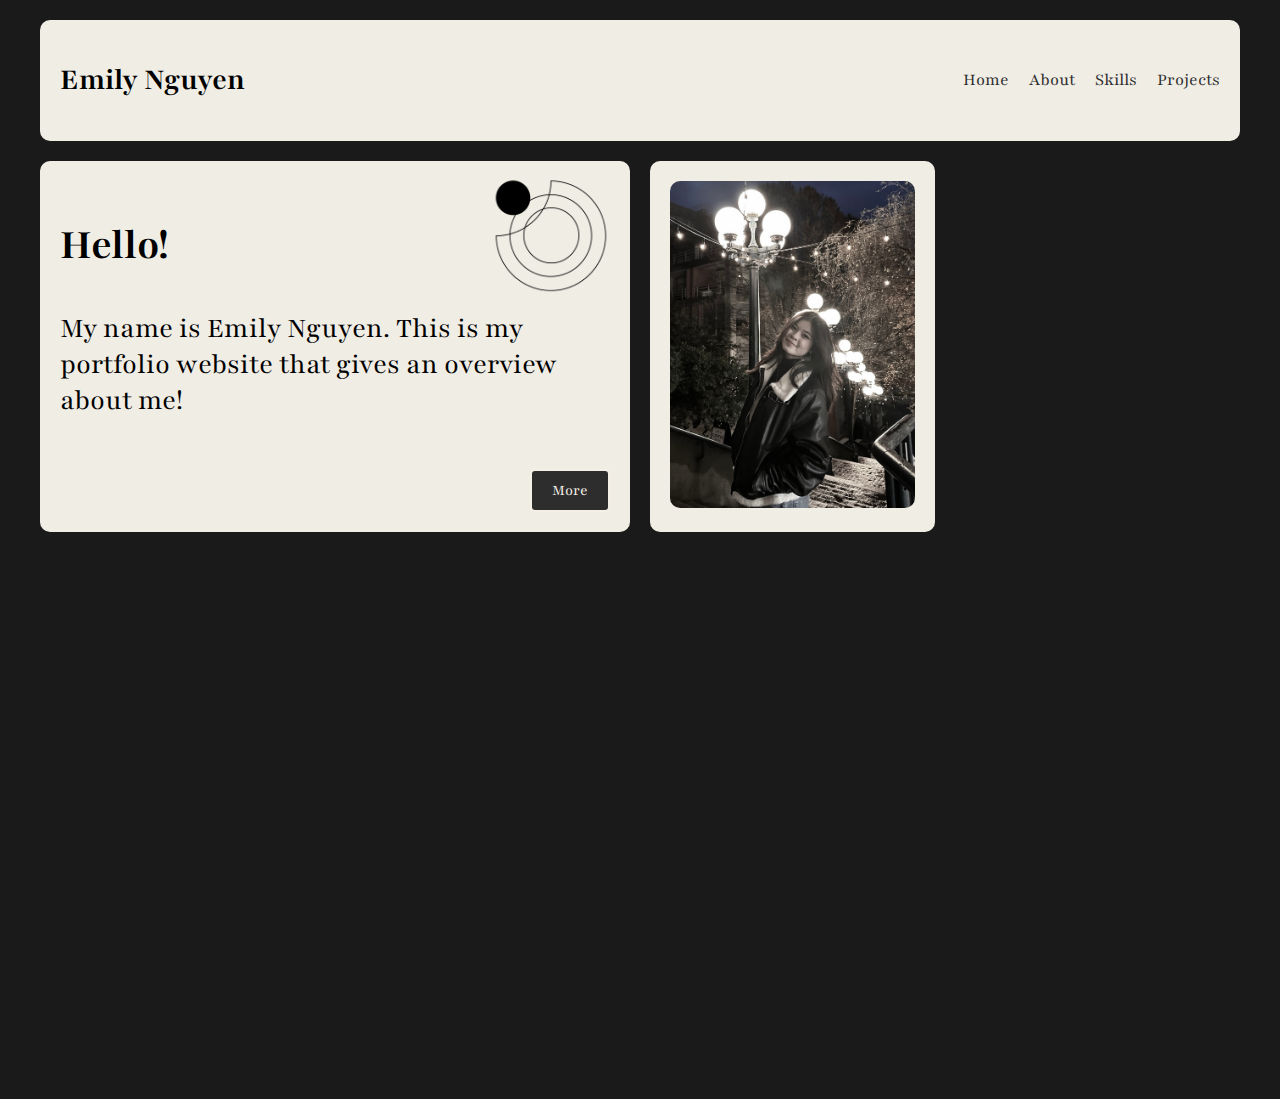
<file: index.html>
<!DOCTYPE html>
<html lang="en">
<head>
    <meta charset="UTF-8">
    <meta name="viewport" content="width=device-width, initial-scale=1.0">
    <title>Emily Nguyen - Portfolio</title>
    <link rel="stylesheet" href="style.css">
</head>
<body>
    <div class="container">
        <!-- Header Section -->
        <header class="header box">
            <h1>Emily Nguyen</h1>
            <nav class="header-nav">
                <a href="index.html">Home</a>
                <a href="about.html" target="_blank">About</a>
                <a href="skills.html" target="_blank">Skills</a>
                <div class="dropdown">
                    <a href="#" class="dropdown-toggle">Projects</a>
                    <div class="dropdown-menu">
                        <a href="ttt.html" target="_blank">Tic-Tac-Toe</a>
                        <a href="hangman.html" target="_blank">Hangman</a>
                    </div>
                </div>
            </nav>
        </header>
        

        <!-- Main Content Section (Grid) -->
        <div class="grid">
            <!-- Introduction Box-->
            <div class="box introduction">
                <h2>Hello!</h2>
                <img src="./circles 2.png" alt="circles icon" class="intro-icon">
                
                <p>My name is Emily Nguyen. This is my portfolio website that gives an overview about me!</p>
                <br>
                <button class="about-me-button" onclick="location.href='about.html'" target="_blank">More</button>
            </div>

            <!-- Profile Picture Box -->
            <div class="box profile">
                <img src="./profile1.jpeg" alt="Profile Picture" class="profile img">
            </div>


            <!-- One-liner Box -->
            <div class="box oneliner">
                <br>
                <h2>"I'm a CSUF computer science major who loves solving problems, building things, and experimenting with hardware."</h2>
                <img src="./sparkle.png" alt="flower icon" class="oneliner-icon">

            </div>

            <!-- Projects Box -->
            <div class="box large projects">
                <h2>Projects</h2>
                <div class="carousel">
                    <div class="carousel-videos">
                        <video autoplay muted loop playsinline>
                            <source src="/ttt/tic-tac-toe example.mp4" type="video/mp4">
                        </video>
                        <video autoplay muted loop>
                            <source src="/hangman/hangman example.mp4" type="video/mp4">
                        </video>
                    </div>
                    <button class="arrow left" id="prev">&lt;</button>
                    <button class="arrow right" id="next">&gt;</button>
                </div>
                <br>
                <br>
            </div>
            


            <!-- Experience Box -->
            <div class="box experience">
                <h2>Experience</h2>
                <img src="./sparkle.png" alt="flower icon" class="experience-icon">
                <ul>
                    <li><strong>ASML Software Development Intern (2023)</strong></li>
                    <li><strong>ASML Software Development Intern (2024)</strong></li>
                </ul>
            </div>

            <!-- Contact Info Box -->
            <div class="box small contact">
                    <span style="font-family: 'Playfair', serif; font-weight: 300; font-size: 20px;">Have any questions?</span>
                <br>
                <br>
                <h2>
                    Contact
                    <span style="font-family: 'Cormorant', serif; font-style: italic; font-weight: 300;">me</span>
                </h2>
                <div class="contact-arrow" id="openModal"></button>
                    <svg xmlns="http://www.w3.org/2000/svg" viewBox="0 0 24 24" width="24" height="24" fill="#F5F0E6">
                        <path d="M13.293 4.707a1 1 0 011.414 0l6 6a1 1 0 010 1.414l-6 6a1 1 0 01-1.414-1.414L17.586 12H4a1 1 0 110-2h13.586l-4.293-4.293a1 1 0 010-1.414z"></path>
                    </svg>
                </div>
            </div>
            <div id="contactModal" class="modal">
                <div class="modal-content">
                        <form id="contactForm"></form>
                        <span class="close">&times;</span>
                        <label for="phone">Phone Number: 442-222-0822</label>
                        <br>

                        <a href="https://www.linkedin.com/in/emily-nguyen-2786b7322/" target="_blank">LinkedIn</a>
                        <br>
                        <br>
                        <a href="https://github.com/enguyen0401" target="_blank">GitHub</a>
                        <br>
                        <br>
                        <label for="email">Email: enguyen0401@gmail.com</label>
                        <br>
                        
                        <!-- User Question Form -->
                        <label for="question">Your Question/Comment:</label>
                        <textarea id="question" name="question" rows="5" placeholder=" Enter your message here..." required></textarea>
                        <button type="submit">Submit</button> 
                    </form>
                </div>
            </div>
        </div>
    </div>

    <script src="script.js"></script>
</body>
</html>
</file>
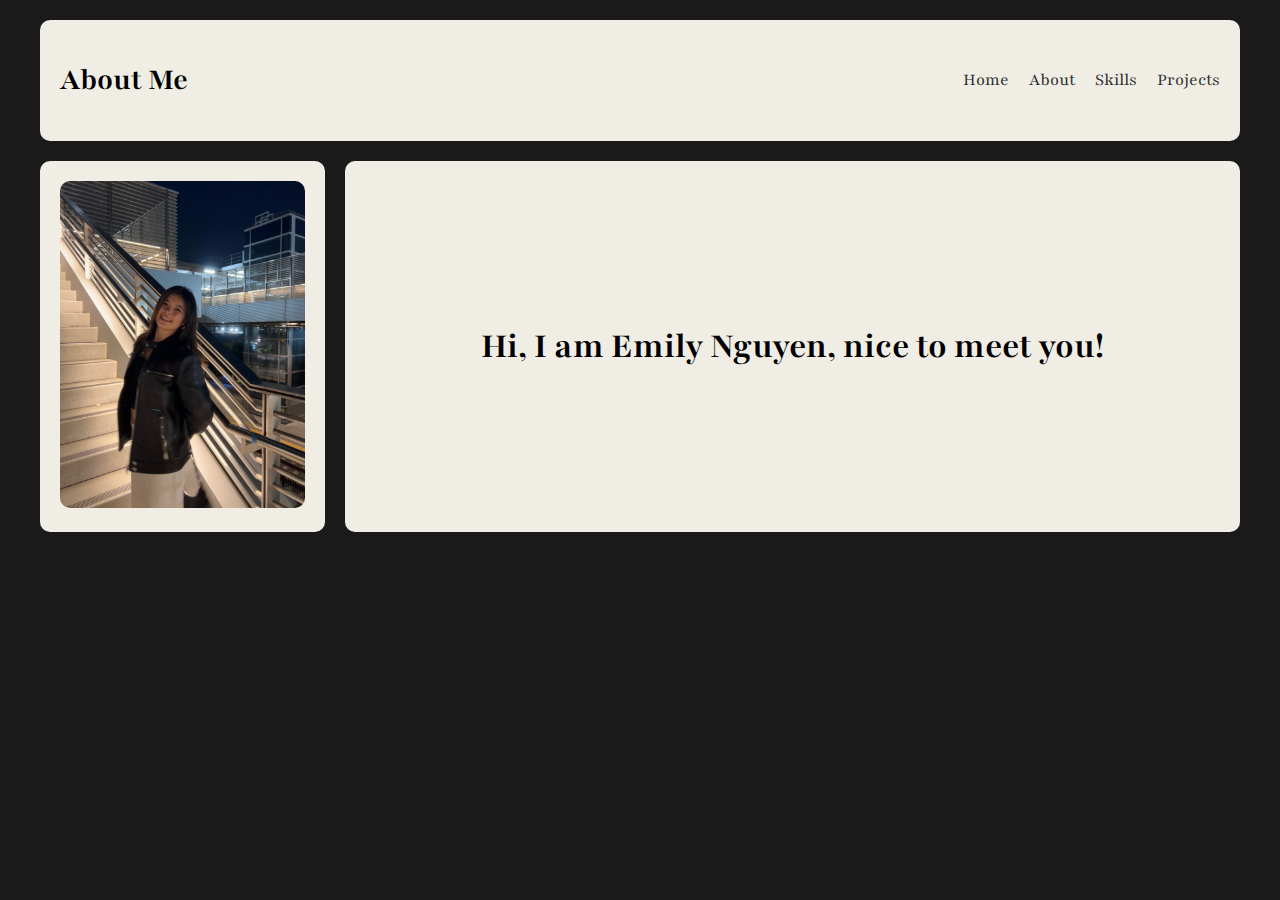
<file: about.html>
<!DOCTYPE html>
<html lang="en">
<head>
    <meta charset="UTF-8">
    <meta name="viewport" content="width=device-width, initial-scale=1.0">
    <title>About Me</title>
    <link rel="stylesheet" href="style.css">
</head>
<body>
    <div class="container">
        <!-- Header Section -->
        <header class="header box">
            <h1>About Me</h1>
            <nav class="header-nav">
                <a href="index.html" target="_blank">Home</a>
                <a href="about.html">About</a>
                <a href="skills.html"target="_blank">Skills</a>
                <div class="dropdown">
                    <a href="#" class="dropdown-toggle">Projects</a>
                    <div class="dropdown-menu">
                        <a href="ttt.html" target="_blank">Tic-Tac-Toe</a>
                        <a href="hangman.html" target="_blank">Hangman</a>
                    </div>
                </div>
            </nav>
        </header>

        <div class="grid">
            <!-- Profile Picture Box -->
            <div class="box profile">
                <img src="./profile2.jpeg" alt="Profile Picture" class="profile img">
            </div>

            <!-- Introduction Title Section -->
            <div class="box introduction-title">
                <h2>Hi, I am Emily Nguyen, nice to meet you!</h2>
            </div>

            <!-- Download Resume Section -->
            <div class="box download">
                <h2>Resume</h2>
                <p>Download a PDF version of my resume:</p>
                <button class="download-resume" onclick="window.open('EmilyNguyen_Resume_2024.pdf', '_blank');">Download Resume</button>
            </div>

            <!-- Description Section -->
            <div class="box introduction-description">
                <p>
                    I am a computer science major at California State University, Fullerton, with a passion for problem-solving
                    and building meaningful solutions. I thrive on opportunities to create and innovate, 
                    whether it's through coding, crafting projects, or diving into hardware. 
                    My experiences as a software developer intern at ASML have honed my ability to tackle complex systems while collaborating with others on my team.
                    Outside of tech, I find balance in dancing and reading, which fuels my creativity and adaptability. I’m eager to bring my curiosity, determination, and hands-on skills to any challenge!
                </p>
            </div>
        </div>
    </div>

    <script src="script.js"></script>
</body>
</html>
</file>
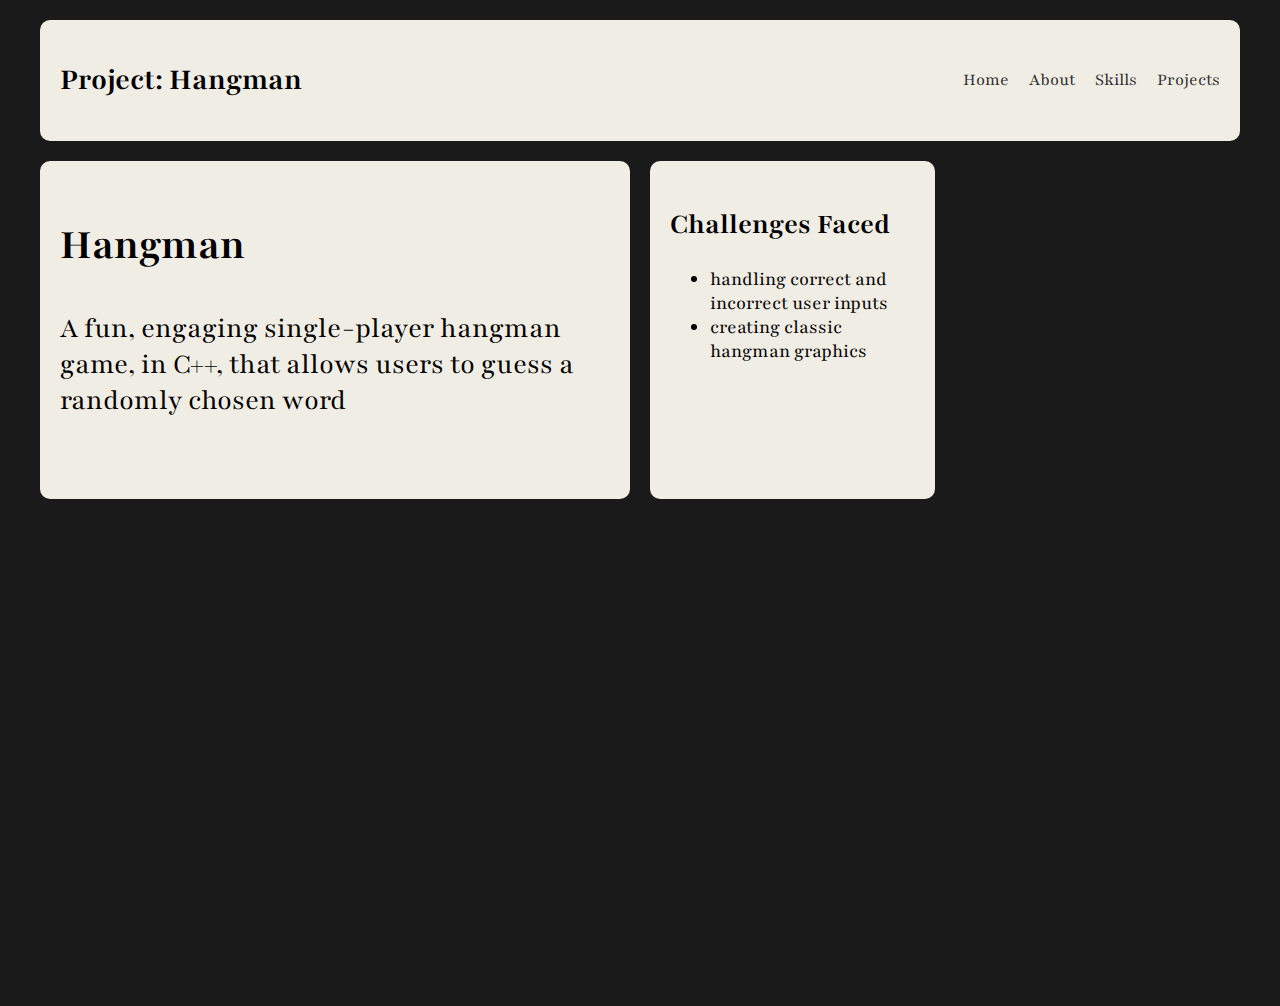
<file: hangman.html>
<!DOCTYPE html>
<html lang="en">
<head>
    <meta charset="UTF-8">
    <meta name="viewport" content="width=device-width, initial-scale=1.0">
    <title>Project: Hangman</title>
    <link rel="stylesheet" href="style.css">
</head>
<body>
    <div class="container">
        <!-- Header Section -->
        <header class="header box">
            <h1>Project: Hangman</h1>
            <nav class="header-nav">
                <a href="index.html" target="_blank">Home</a>
                <a href="about.html" target="_blank">About</a>
                <a href="skills.html" target="_blank">Skills</a>
                <div class="dropdown">
                    <a href="#" class="dropdown-toggle">Projects</a>
                    <div class="dropdown-menu">
                        <a href="ttt.html" target="_blank">Tic-Tac-Toe</a>
                        <a href="hangman.html">Hangman</a>
                    </div>
                </div>
            </nav>
        </header>

        <div class="grid">
            <!-- Description -->
            <div class="box introduction">
                <h2>Hangman</h2>
                <p>A fun, engaging single-player hangman game, in C++, that allows users to guess a randomly chosen word</p>
            </div>

            <!-- Challenges Faced -->
            <div class="box oneliner">
                <h2>Challenges Faced</h2>
                <ul>
                    <li>handling correct and incorrect user inputs</li>
                    <li>creating classic hangman graphics</li>
                </ul>
            </div>

            <!-- Technologies Used -->
            <div class="box oneliner">
                <h2>Technologies Used</h2>
                <ul>
                    <li>C++ for game structure and logic</li>
                    <li>.txt file that allows for the random word generation</li>
                    <li>g++ complier for code execution and debugging</li>
                </ul>
            </div>


            <!-- Introduction Title Section -->
            <div class="box large separate-projects">
                <video autoplay muted loop playsinline>
                    <source src="/hangman/hangman example.mp4" type="video/mp4">
                </video>
            </div>


            <div class="box small">
                <h2>Outcomes</h2>
                <p>
                    Delivered a functional and engaging hangman game that demonstrates efficient logic and practical user feedback
                </p>
            </div>

        </div>
    </div>

    <script src="script.js"></script>
</body>
</html>
</file>
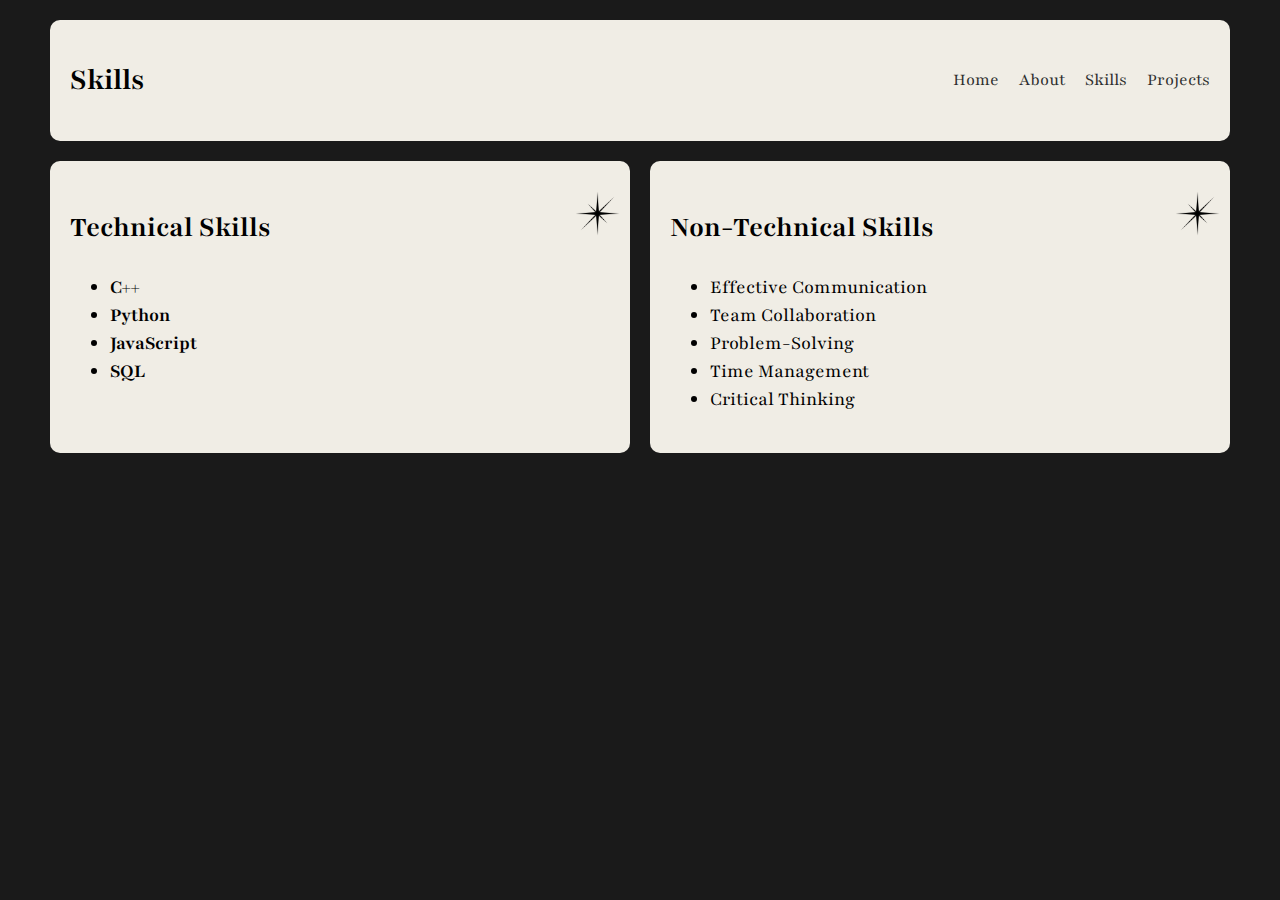
<file: skills.html>
<!DOCTYPE html>
<html lang="en">
<head>
    <meta charset="UTF-8">
    <meta name="viewport" content="width=device-width, initial-scale=1.0">
    <title>Skills</title>
    <link rel="stylesheet" href="style.css">
</head>
<body>
    <div class="container">
        <!-- Header Section -->
        <header class="header box">
            <h1>Skills</h1>
            <nav class="header-nav">
                <a href="index.html" target="_blank">Home</a>
                <a href="about.html" target="_blank">About</a>
                <a href="skills.html">Skills</a>
                <div class="dropdown">
                    <a href="#" class="dropdown-toggle">Projects</a>
                    <div class="dropdown-menu">
                        <a href="ttt.html" target="_blank">Tic-Tac-Toe</a>
                        <a href="hangman.html" target="_blank">Hangman</a>
                    </div>
                </div>
            </nav>
        </header>

        <div class="grid">
            <!-- Skills Section -->
            <div class="box skills-technical">
                <h2>Technical Skills</h2>
                <img src="./sparkle.png" alt="sparkle icon" class="oneliner-icon">
                <ul>
                    <li><strong>C++</strong></li>
                    <li><strong>Python</strong></li>
                    <li><strong>JavaScript</strong></li>
                    <li><strong>SQL</strong></li>
                </ul>
            </div>

            <div class="box skills-nontechnical">
                <h2>Non-Technical Skills</h2>
                <img src="./sparkle.png" alt="sparkle icon" class="oneliner-icon">
                <ul>
                    <li>Effective Communication</li>
                    <li>Team Collaboration</li>
                    <li>Problem-Solving</li>
                    <li>Time Management</li>
                    <li>Critical Thinking</li>
                </ul>
            </div>

        </div>
    </div>

    <script src="script.js"></script>
</body>
</html>
</file>
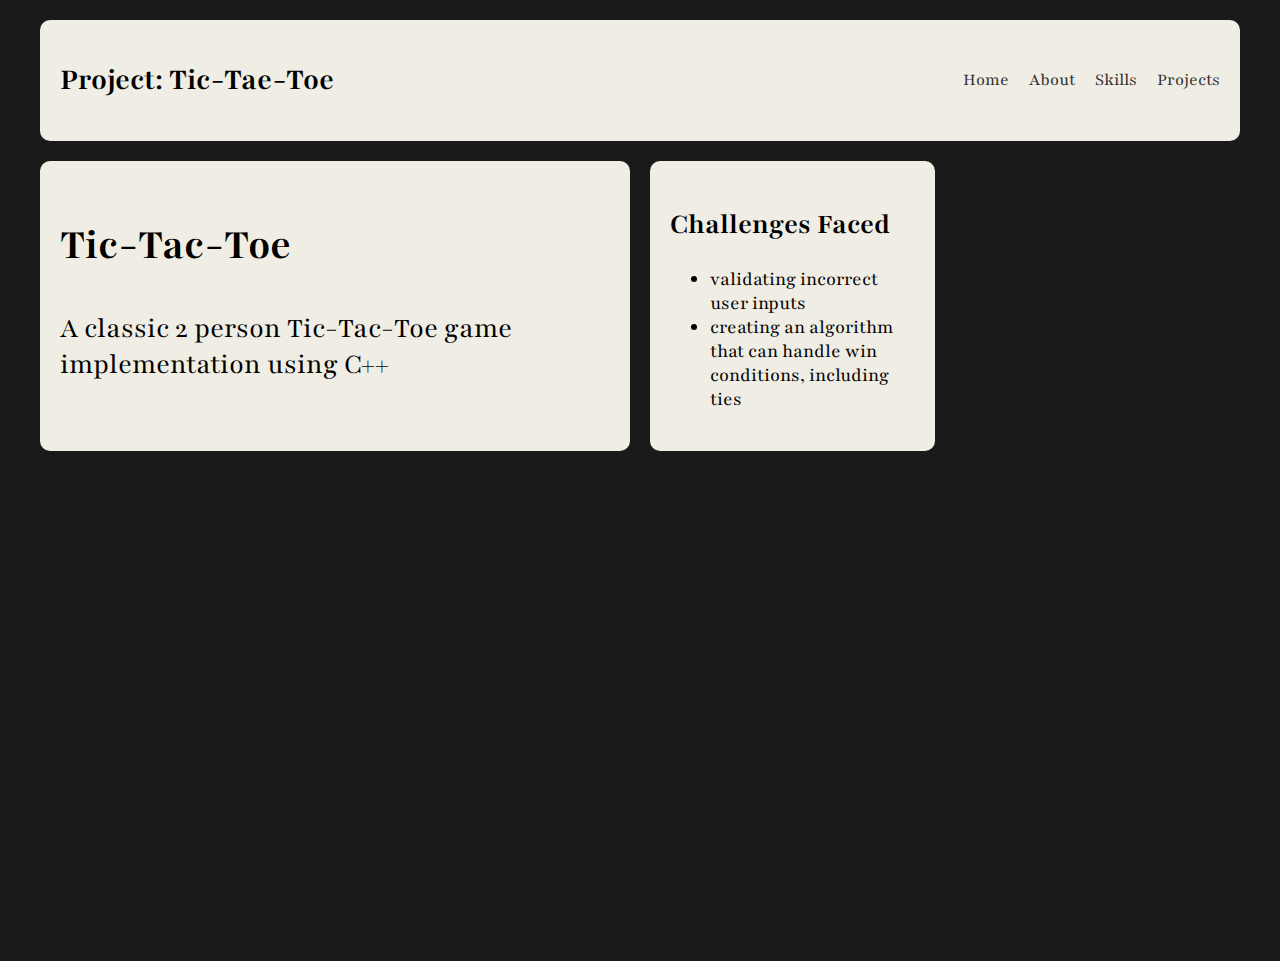
<file: ttt.html>
<!DOCTYPE html>
<html lang="en">
<head>
    <meta charset="UTF-8">
    <meta name="viewport" content="width=device-width, initial-scale=1.0">
    <title>Project: Tic-Tac-Toe</title>
    <link rel="stylesheet" href="style.css">
</head>
<body>
    <div class="container">
        <!-- Header Section -->
        <header class="header box">
            <h1>Project: Tic-Tae-Toe</h1>
            <nav class="header-nav">
                <a href="index.html" target="_blank">Home</a>
                <a href="about.html" target="_blank">About</a>
                <a href="skills.html" target="_blank">Skills</a>
                <div class="dropdown">
                    <a href="#" class="dropdown-toggle">Projects</a>
                    <div class="dropdown-menu">
                        <a href="ttt.html">Tic-Tac-Toe</a>
                        <a href="hangman.html" target="_blank">Hangman</a>
                    </div>
                </div>
            </nav>
        </header>

        <div class="grid">
            <!-- Description -->
            <div class="box introduction">
                <h2>Tic-Tac-Toe</h2>
                <p>A classic 2 person Tic-Tac-Toe game implementation using C++</p>
            </div>

            <!-- Challenges Faced -->
            <div class="box oneliner">
                <h2>Challenges Faced</h2>
                <ul>
                    <li>validating incorrect user inputs</li>
                    <li>creating an algorithm that can handle win conditions, including ties</li>
                </ul>
            </div>

            <!-- Technologies Used -->
            <div class="box oneliner">
                <h2>Technologies Used</h2>
                <ul>
                    <li>C++ for game structure and logic</li>
                    <li>g++ complier for code execution and debugging</li>
                </ul>
            </div>


            <!-- Introduction Title Section -->
            <div class="box large separate-projects">
                <video autoplay muted loop playsinline>
                    <source src="/ttt/tic-tac-toe example.mp4" type="video/mp4">
                </video>
            </div>


            <div class="box small">
                <h2>Outcome:</h2>
                <p>
                    Created a functional and visually appealing Tic-Tac-Toe game that highlights interactive design, modular coding practices, and player feedback when invalid inputs are received.
                </p>
            </div>

        </div>
    </div>

    <script src="script.js"></script>
</body>
</html>
</file>
<file: style.css>
/* Fonts */
@import url('https://fonts.googleapis.com/css2?family=Playfair:ital,opsz,wght@0,5..1200,300..900;1,5..1200,300..900&display=swap');
@import url('https://fonts.googleapis.com/css2?family=Cormorant+Italic:wght@400&family=Playfair:wght@400&display=swap');

/* Basic Styling */
body {
    margin: 0;
    font-family: Arial, sans-serif;
    display: flex;
    justify-content: center;
    align-items: center;
    background-color: #1a1a1a;
}

/* Container */
.container {
    max-width: 1200px;
    margin: 0 auto;
    padding: 20px;
}

/* Header */
.header {
    display: flex;
    align-items: center;
    justify-content: space-between;
    padding: 10px 20px;
    background-color: #f0ede5;
    font-family: 'Playfair', serif;
    border-radius: 10px;
    margin-bottom: 20px;
    opacity: 0;
    transform: scale(0.9); /* Shrink slightly */
    transition: transform 0.5s ease, opacity 0.5s ease; /* Smooth animation */
}
.header-nav {
    display: flex;
    gap: 20px; /* Space between links */
}
.header-nav a {
    text-decoration: none; /* Remove underline */
    font-family: 'Playfair', serif;
    font-size: 18px;
    color: #2d2d2d; /* Dark color */
    transition: color 0.3s ease;
}
.header-nav a:hover {
    color: #000000; /* Slightly lighter color on hover */
}
.dropdown {
    position: relative;
    display: inline-block;
    z-index: 50;
}
.dropdown-toggle {
    text-decoration: none;
    font-family: 'Playfair', serif;
    font-size: 18px;
    color: #2d2d2d;
    transition: color 0.3s ease;
    cursor: pointer;
}
.dropdown-toggle:hover {
    color: #555;
}
.dropdown-menu {
    display: none; /* Hide dropdown by default */
    position: absolute;
    top: 100%; /* Position below the parent link */
    left: 0;
    background-color: #ffffff; /* Light background for dropdown */
    border-radius: 5px;
    min-width: 150px; 
    z-index: 10; 
}
.dropdown-menu a {
    display: block; /* Stack links vertically */
    padding: 10px;
    text-decoration: none;
    font-family: 'Playfair', serif;
    font-size: 16px;
    color: #2d2d2d;
    transition: background-color 0.3s ease, color 0.3s ease;
}
.dropdown-menu a:hover {
    background-color: #ddd; /* Light gray background on hover */
    color: #000; /* Darker text on hover */
}
/* Show Dropdown on Hover */
.dropdown:hover .dropdown-menu {
    display: block; /* Show dropdown menu */
    border: 2px solid #888;
}



/* Grid Layout */
.grid {
    display: grid;
    grid-template-columns: repeat(12, 1fr); /* 12-column grid system */
    grid-template-rows: auto; /* Allow rows to adjust dynamically */
    gap: 20px; /* Add space between boxes */
}

/* Box placements based on the sketch */
.profile {
    grid-column: span 3; /* First column, takes 3/12 columns */
    grid-row: 1 / 2; /* First row */
}

.introduction{
    position: relative;
    grid-column: span 6; /* Centered, takes 6/12 columns */
    grid-row: 1 / 2; /* First row */
    font-family: 'Playfair', serif;
    font-size: 30px;
}

.intro-icon{
    position: absolute;
    top: 10px;
    right: 20px;
    width: 120px;
    height: auto;
}

.about-me-button {
    position: absolute;
    bottom: 20px; /* Position at the bottom */
    right: 20px; /* Align to the right */
    background-color: #2d2d2d; /* Dark theme matching the minimalist design */
    color: #f5f0e6; /* Light beige text for contrast */
    font-family: 'Playfair', serif; /* Font for consistency */
    font-size: 16px;
    padding: 10px 20px; /* Add spacing for a balanced look */
    border: 2px solid #f5f0e6; /* Light beige border */
    border-radius: 5px; /* Subtle rounding for a modern look */
    cursor: pointer;
    transition: all 0.3s ease; /* Smooth transitions */
}

.about-me-button:hover {
    background-color: #777676; /* Invert colors on hover */
    transform: scale(1.05); /* Slight zoom for interactivity */
}

.oneliner {
    grid-column: span 3; /* Last column, takes 3/12 columns */
    grid-row: 1 / 2; /* First row */
    font-family: 'Playfair', serif;
    font-size: 20px;
    z-index: 1;
}
.oneliner-icon{
    position: absolute;
    top: 30px;
    right: 10px;
    width: 45px;
    height: auto;
}

.projects {
    grid-column: span 8; /* Takes 8/12 columns */
    grid-row: 2 / 3; /* Second row */
    position: relative; /* Allow absolute positioning for arrows */
    font-family: 'Playfair', serif;
    font-size: 20px;
}
/* Carousel Container */
.carousel {
    position: relative;
    width: 100%;
    overflow: hidden; /* Hide overflowing videos */
    max-width: 600px; /* Limit width */
    margin: 20px auto;
}
/* Videos Wrapper */
.carousel-videos {
    display: flex; /* Align videos horizontally */
    transition: transform 0.5s ease-in-out; /* Smooth sliding effect */
    width: 200%; /* Double the width to fit both videos */
}
/* Individual Video */
.carousel-videos video {
    width: 100%; 
    max-width: 600px; 
    border-radius: 10px; 
    margin: 0 10px;
}

.experience {
    font-family: 'Playfair', serif;
    font-size: 20px;
    grid-column: span 4; /* Takes 3/12 columns */
    grid-row: 2 / 3; /* Second row */
}

.experience-icon{
    position: absolute;
    top: 35px;
    right: 30px;
    width: 45px;
    height: auto;
}

.contact {
    grid-column: span 4; /* Bottom-left, takes 4/12 columns */
    grid-row: 3 / 4; /* Third row */
}

/* Large box */
.large {
    grid-column: span 8;
    grid-row: span 2;
    position: relative;
    font-family: 'Felix Tilting Regular';
}

/* Small Boxes */
.small {
    grid-column: span 4;
    font-family: 'Playfair', serif;
    font-size: 30px;
}

/* Shared Box Styling */
.box {
    background-color: #f0ede5;
    padding: 20px;
    border-radius: 10px;
    opacity: 0;
    transform: scale(0.9);
    transition: transform 0.5s ease, opacity 0.5s ease;
}

.profile img {
    max-width: 100%;
    border-radius: 10px;
}

/* Projects Arrows */
.arrow {
    position: absolute;
    top: 50%;
    transform: translateY(-50%);
    background-color: #2d2d2d;
    color: #f5f0e6;
    border: none;
    padding: 10px;
    border-radius: 50%;
    cursor: pointer;
    transition: background-color 0.3s ease;
}

.arrow:hover {
    background-color: #444;
}

.arrow.left {
    left: 10px;
}

.arrow.right {
    right: 10px;
}

.learn-more {
    margin-top: 20px;
    background-color: #555;
    color: #fff;
    padding: 10px;
    border: none;
    border-radius: 5px;
    cursor: pointer;
}

/* Animation: Triggered by JavaScript */
.show {
    opacity: 1;
    transform: scale(1);
}


/* Contact me */
.contact-box {
    width: 350px; /* Adjusted for larger width */
    height: 200px; /* Adjusted for larger height */
    background-color: #2d2d2d;
    border-radius: 10px;
    display: flex;
    flex-direction: column;
    justify-content: space-between;
    padding: 20px;
    position: relative;
    box-shadow: 0 4px 6px rgba(0, 0, 0, 0.1);
}

.contact-box p {
    font-size: 10px;
    color: #f5f0e6;
    margin: 0;
    font-weight: 400;
    align-self: flex-start;
}

.contact-box h2 {
    font-family: 'Playfair', serif;
    font-size: 28px;
    margin: 0;
    align-self: flex-end;
    margin-bottom: 10px;
}

.contact-arrow {
    position: absolute;
    top: 50px;
    right: 30px;
    bottom: 10px;
    width: 40px;
    height: 40px;
    background-color: #2d2d2d;
    border-radius: 50%;
    justify-content: center;
    display: flex;
    align-items: center;
    cursor: pointer;
    transition: background-color 0.3s ease;
}

.contact-arrow:hover {
    background-color: #777676;
    transform: scale(1.05);
}

.contact-arrow svg {
    width: 20px;
    height: 20px;
    fill: #f5f0e6;
}

.modal {
    display: none;
    position: fixed;
    z-index: 1;
    left: 0;
    top: 0;
    width: 100%;
    height: 100%;
    overflow: auto;
    background-color: rgba(0, 0, 0, 0.4);
}
.modal-content {
    background-color: #fefefe;
    margin: 15% auto;
    padding: 20px;
    border: 1px solid #888;
    width: 80%;
    border-radius: 8px;
}
.modal-content textarea {
    width: 100%; /* Full width of the form */
    border: 2px solid #f5f0e6; /* Light beige border */
    border-radius: 5px; /* Rounded edges */
    background-color: #2d2d2d; /* Dark background for minimalism */
    color: #f5f0e6; /* Light beige text */
    font-family: 'Playfair', serif;
    font-size: 16px;
    margin-bottom: 20px;
    resize: none; /* Disable resizing */
}
.modal-content textarea:focus {
    outline: none;
    border-color: #ffffff; /* Brighter border on focus */
}
.modal-content button {
    background-color: #f5f0e6; /* Light beige */
    color: #2d2d2d; /* Dark text */
    border: none;
    border-radius: 5px;
    padding: 10px 20px;
    cursor: pointer;
    font-family: 'Playfair', serif;
    font-size: 16px;
    transition: all 0.3s ease;
}

.modal-content button:hover {
    background-color: #ffffff; /* Brighter on hover */
    transform: scale(1.05); /* Subtle zoom */
}

.close {
    color: #aaa;
    float: right;
    font-size: 28px;
    font-weight: bold;
}

.close:hover,
.close:focus {
    color: black;
    text-decoration: none;
    cursor: pointer;
}

/* Modal Overlay */
.modal {
    display: none;
    position: fixed;
    z-index: 10; /* Ensure it overlays all other elements */
    left: 0;
    top: 0;
    width: 100%;
    height: 100%;
    background-color: rgba(0, 0, 0, 0.7); /* Dark semi-transparent background */
}

/* Modal Content */
.modal-content {
    background-color: #2d2d2d; /* Dark background for minimalist theme */
    color: #f5f0e6; /* Light beige text */
    margin: 10% auto;
    padding: 30px;
    border-radius: 10px;
    width: 40%; /* Adjust for a smaller, centered modal */
    box-shadow: 0 4px 6px rgba(0, 0, 0, 0.5); /* Subtle shadow for depth */
    font-family: 'Playfair', serif; /* Match the website's typography */
    text-align: center; /* Center-align content */
}

/* Close Button */
.close {
    color: #f5f0e6; /* Light beige to match the theme */
    font-size: 24px;
    font-weight: bold;
    position: absolute;
    top: 10px;
    right: 20px;
    cursor: pointer;
    transition: color 0.3s ease;
}

.close:hover,
.close:focus {
    color: #ffffff; /* Bright white on hover for better visibility */
}

/* Modal Form Labels */
.modal-content label {
    display: block;
    font-size: 16px;
    margin: 10px 0;
}

/* Modal Links */
.modal-content a {
    color: #f5f0e6; /* Light beige links */
    text-decoration: none;
    font-size: 16px;
    transition: color 0.3s ease;
}

.modal-content a:hover {
    color: #ffffff; /* Bright white on hover */
}

/* Modal Submit Button */
.modal-content button {
    background-color: #f5f0e6; /* Light beige background */
    color: #2d2d2d; /* Dark text for contrast */
    border: none;
    border-radius: 5px;
    padding: 10px 20px;
    cursor: pointer;
    font-family: 'Playfair', serif;
    transition: all 0.3s ease;
}

.modal-content button:hover {
    background-color: #ffffff; /* Slightly brighter hover effect */
    transform: scale(1.05); /* Subtle zoom */
}


/* About Page Style*/
.introduction-title {
    grid-column: span 9;
    font-size: 25px;
    text-align: center;
    font-family: 'Playfair', serif;
    padding: 10px 0;
    display:flex;
    justify-content: center;
    align-items: center;
}

.introduction-description {
    grid-column: span 9;
    font-size: 18px;
    line-height: 1.4;
    font-family: 'Playfair', serif;
}

.download {
    grid-column: span 3;
    text-align: center;
    font-family: 'Playfair', serif;
}

.download-resume {
    background-color: #2d2d2d;
    color: #f5f0e6;
    padding: 10px 20px;
    border-radius: 5px;
    font-size: 14px;
    cursor: pointer;
    transition: background-color 0.3s ease;
    font-family: 'Playfair', serif;
}

.download-resume:hover {
    background-color: #444;
}


/* Skills Page */
.skills-technical{
    grid-column: span 30;
    font-size: 20px;
    line-height: 1.4;
    font-family: 'Playfair', serif;
    grid-row: 1 / 2;
}
.skills-nontechnical{
    grid-column: span 30;
    font-size: 20px;
    line-height: 1.4;
    font-family: 'Playfair', serif;
    grid-row: 1 / 2;
}

/* Optional
.skills-experience{
    font-family: 'Playfair', serif;
    grid-column: span 15;
    grid-row: span 2;
}
*/

/* Projects Page */
.separate-projects video {
    width: 100%;
    max-width: 100%;
    height: auto;
    border-radius: 10px;
}
</file>
